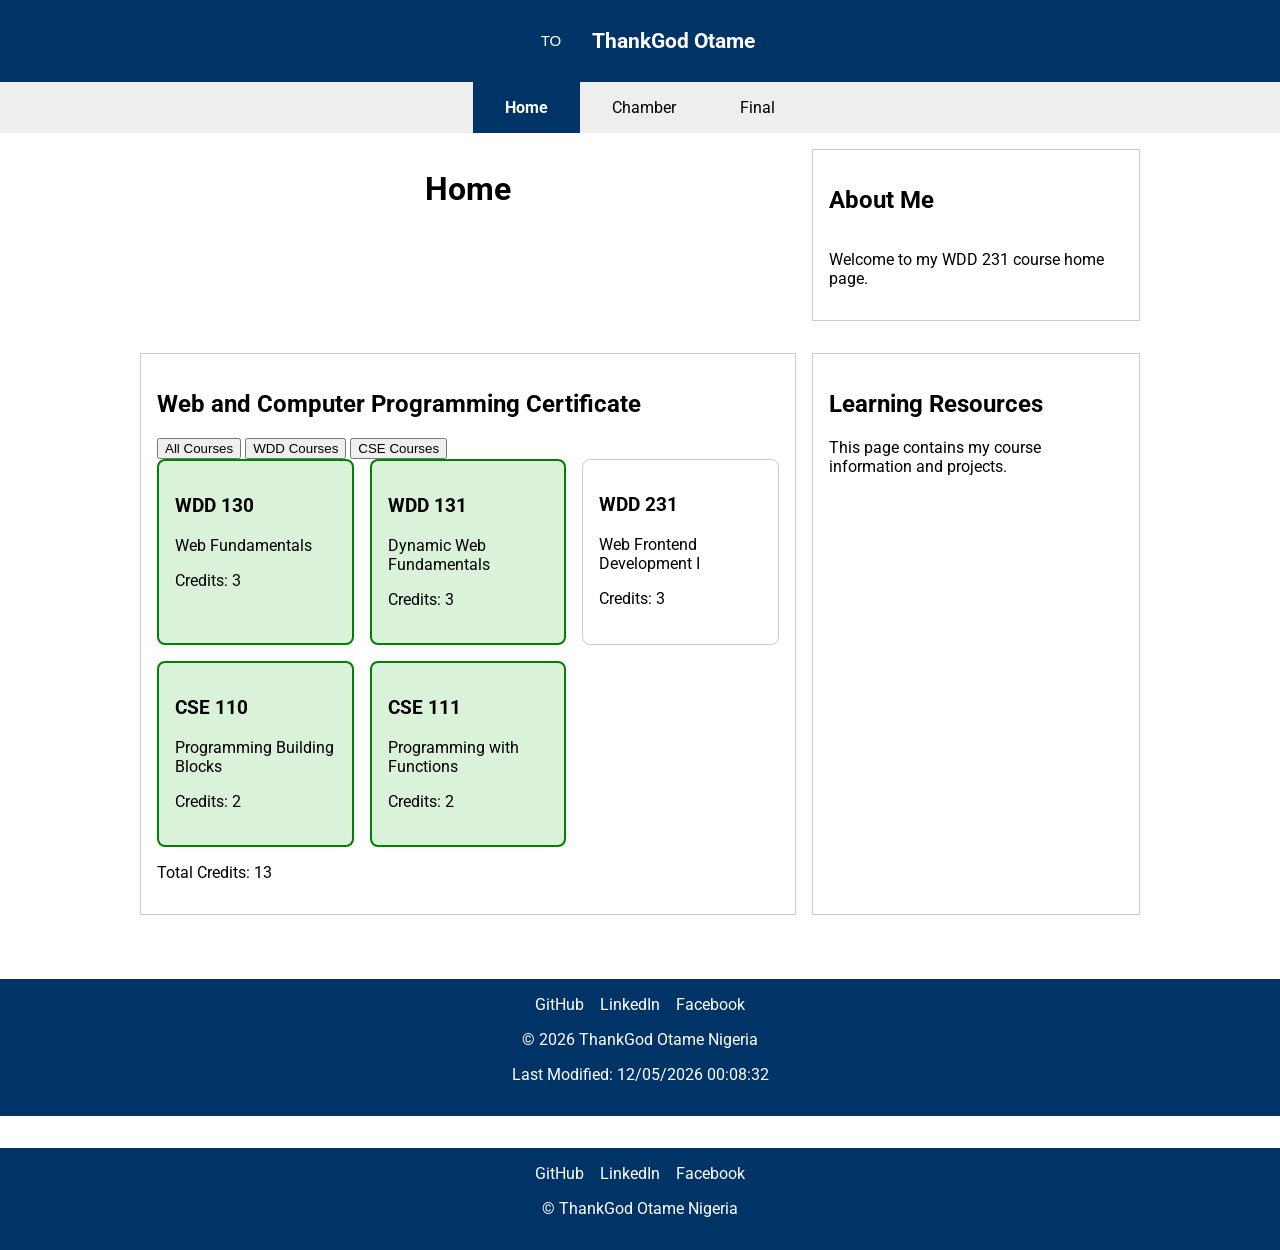
<file: index.html>
<!DOCTYPE html>
<html lang="en">

<head>
    <meta charset="UTF-8">

    <meta name="viewport" content="width=device-width, initial-scale=1.0">

    <title>WDD 231 - Web Frontend Development I</title>

    <meta name="description" content="Course home page for WDD 231 Web Frontend Development I.">

    <meta name="author" content="ThankGod Otame">

    <link rel="preconnect" href="https://fonts.googleapis.com">
    <link rel="preconnect" href="https://fonts.gstatic.com" crossorigin>

    <link href="https://fonts.googleapis.com/css2?family=Roboto:wght@400;700&display=swap" rel="stylesheet">

    <link rel="stylesheet" href="styles/small.css">

    <link rel="stylesheet" href="styles/larger.css">

    <script src="scripts/navigation.js" defer></script>

    <script src="scripts/date.js" defer></script>

    <script src="scripts/course.js" defer></script>
</head>

<body>

    <header>
        <img src="images/logo.svg" alt="Site Logo">

        <span>ThankGod Otame</span>

        <button id="menuButton">☰</button>
    </header>


    <nav id="navigation">
        <a href="index.html" class="active">Home</a>
        <a href="#">Chamber</a>
        <a href="#">Final</a>
    </nav>


    <main>

        <h1>Home</h1>


        <section>
            <h2>About Me</h2>
            <p>
                Welcome to my WDD 231 course home page.
            </p>
        </section>

        <section>
            <h2>Web and Computer Programming Certificate</h2>

            <div class="courseButtons">
                <button id="allCourses">All Courses</button>
                <button id="wddCourses">WDD Courses</button>
                <button id="cseCourses">CSE Courses</button>
            </div>

            <div id="courseCards"></div>

            <p id="totalCredits"></p>

        </section>

        <section>
            <h2>Learning Resources</h2>
            <p>
                This page contains my course information and projects.
            </p>
        </section>


    </main>

    <footer>

        <div class="social">
            <a href="https://github.com/tamelovesu2000" target="_blank">
                GitHub
            </a>

            <a href="#" target="_blank">
                LinkedIn
            </a>

            <a href="#" target="_blank">
                Facebook
            </a>
        </div>


        <p>
            © <span id="currentyear"></span>
            ThankGod Otame
            Nigeria
        </p>


        <p id="lastModified"></p>

    </footer>
    <footer>

        <div class="social">
            <a href="https://github.com/tamelovesu2000" target="_blank">
                GitHub
            </a>

            <a href="#" target="_blank">
                LinkedIn
            </a>

            <a href="#" target="_blank">
                Facebook
            </a>
        </div>


        <p>
            © <span id="currentyear"></span>
            ThankGod Otame
            Nigeria
        </p>


        <p id="lastModified"></p>

    </footer>


</body>

</html>
</file>
<file: styles/small.css>
body {
    font-family: "Roboto", sans-serif;
    margin: 0;
    padding: 0;
}

header {
    display: flex;
    align-items: center;
    justify-content: space-between;
    background-color: #003366;
    color: white;
    padding: 1rem;
}

header img {
    width: 50px;
    height: 50px;
}

header span {
    font-size: 1.3rem;
    font-weight: bold;
}

#menuButton {
    font-size: 1.5rem;
    background: none;
    border: none;
    color: white;
}

nav {
    display: none;
    flex-direction: column;
    background-color: #eee;
}

nav.open {
    display: flex;
}

nav a {
    padding: 1rem;
    text-decoration: none;
    color: #000;
}

main {
    padding: 1rem;
}

h1 {
    text-align: center;
}

section {
    margin-bottom: 1rem;
    padding: 1rem;
    border: 1px solid #ccc;
}

footer {
    background-color: #003366;
    color: white;
    text-align: center;
    padding: 1rem;
}

#courseCards {
    display: grid;
    gap: 1rem;
}

.course {
    background-color: white;
    border: 1px solid #ccc;
    border-radius: 8px;
    padding: 1rem;
}

.completed {
    background-color: #d9f2d9;
    border: 2px solid green;
}

footer {
    background-color: #003366;
    color: white;
    text-align: center;
    padding: 1rem;
    margin-top: 2rem;
}

.social {
    display: flex;
    justify-content: center;
    gap: 1rem;
    margin-bottom: 1rem;
}

.social a {
    color: white;
    text-decoration: none;
}

.social a:hover {
    text-decoration: underline;
}

nav a.active {
    font-weight: bold;
    background-color: #003366;
    color: white;
}

/* Hero Section */

.hero {
    position: relative;
}

.hero img {
    width: 100%;
    height: auto;
    display: block;
}

.hero-content {
    position: absolute;
    top: 50%;
    left: 50%;
    transform: translate(-50%, -50%);
    text-align: center;
    color: white;
}

.cta-button {
    display: inline-block;
    background: #0056b3;
    color: white;
    padding: 12px 20px;
    border-radius: 5px;
    text-decoration: none;
    margin-top: 10px;
}

.cta-button:hover {
    background: #003366;
}

/* Events, Weather and Spotlights */

.events,
.weather,
.spotlights {
    margin: 1rem 0;
    padding: 1rem;
    border: 1px solid #ccc;
    border-radius: 8px;
}

/* Spotlight Cards */

.spotlight-card {
    border: 1px solid #ddd;
    border-radius: 8px;
    padding: 1rem;
    margin-bottom: 1rem;
    text-align: center;
}

.spotlight-card img {
    width: 100px;
    height: auto;
}

#spotlight-container {
    display: grid;
    grid-template-columns: 1fr;
    gap: 1rem;
}
</file>
<file: styles/larger.css>
@media screen and (min-width: 700px) {

    header {
        justify-content: center;
        gap: 1rem;
    }

    #menuButton {
        display: none;
    }


    nav {
        display: flex;
        flex-direction: row;
        justify-content: center;
    }


    nav a {
        padding: 1rem 2rem;
    }


    nav a:hover {
        background-color: #003366;
        color: white;
    }


    main {
        max-width: 1000px;
        margin: auto;
    }


    main section:first-of-type {
        display: grid;
        grid-template-columns: 1fr;
    }


    #courseCards {
        display: grid;
        grid-template-columns: repeat(3, 1fr);
        gap: 1rem;
    }


    .course {
        min-height: 150px;
    }


    footer {
        margin-top: 2rem;
    }

    /* Desktop Layout */

    main {
        display: grid;
        grid-template-columns: 2fr 1fr;
        gap: 1rem;
    }

    .hero {
        grid-column: 1 / 3;
    }

    .events {
        grid-column: 1;
    }

    .weather {
        grid-column: 2;
    }

    .spotlights {
        grid-column: 1 / 3;
    }

    #spotlight-container {
        display: grid;
        grid-template-columns: repeat(3, 1fr);
        gap: 1rem;
    }

    .spotlight-card {
        margin: 0;
        border: 1px solid #ccc;
        border-radius: 8px;
        padding: 1rem;
        text-align: center;
    }

    .spotlight-card img {
        width: 100px;
        height: auto;
        margin: 0 auto;
    }
}
</file>
